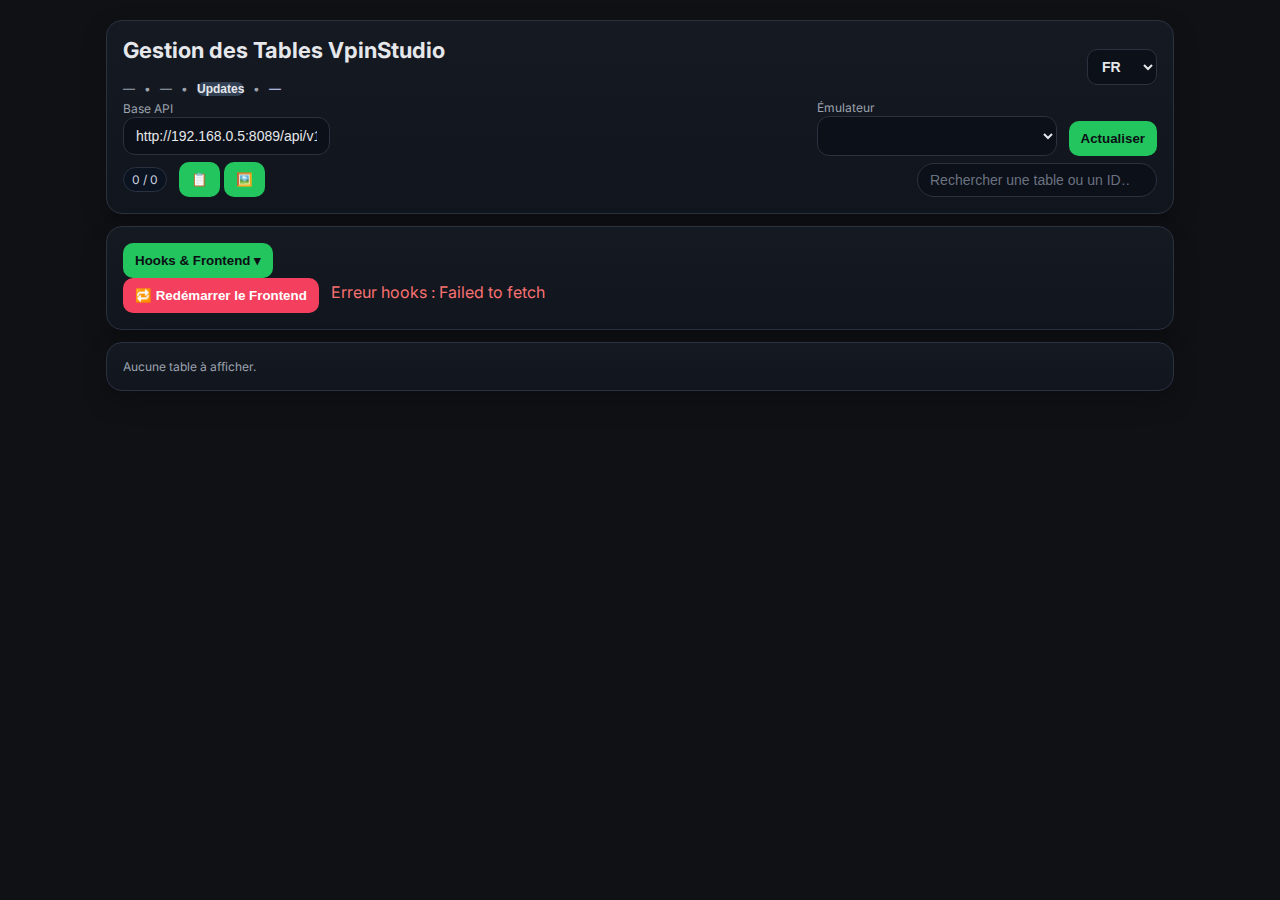
<file: index.html>
<!DOCTYPE html>
<html lang="fr">
<head>
  <meta charset="UTF-8" />
  <title>Gestion des Tables VpinStudio</title>
  <meta name="viewport" content="width=device-width, initial-scale=1" />
  <link href="./styles.css" rel="stylesheet" />
  <link href="https://fonts.googleapis.com/css2?family=Inter:wght@400;600;700&family=JetBrains+Mono:wght@400;600&display=swap" rel="stylesheet">
</head>
<body>
  <div class="wrap">
    <div class="card mb-12">
      <div class="row between">
		  <div class="brand row gap-12">
			<img id="avatar" class="avatar" alt="Cabinet avatar" />
			<div class="brand-meta">
			  <h1 class="page-title" data-i18n="title">Gestion des Tables VpinStudio</h1>
				<div class="sysline">
					<span id="sysName">—</span>
					<span class="sep">•</span>
					<span id="sysVersion">—</span>
					<span class="sep">•</span>
					<button id="updatesBtn" class="link-btn">Updates</button>
					<span class="sep">•</span>
					<span id="activeGameInline" class="clickable">—</span>
				</div>
			</div>
		  </div>

		  <!-- Sélecteur langue à droite -->
		  <div class="lang-switch">
			<label for="lang" class="sr-only">Language</label>
			<select id="lang" aria-label="Language">
			  <option value="en">EN</option>
			  <option value="fr">FR</option>
			</select>
		  </div>
		</div>

      <!-- Ligne 1 : Base + Emulateur + Actualiser -->
      <div class="row gap-12">
        <div class="flex-1">
          <label for="base" class="muted" data-i18n="baseApi">Base API</label><br />
          <input id="base" type="text" value="http://192.168.0.5:8089/api/v1" />
        </div>
        <div>
          <label for="emu" class="muted" data-i18n="emulator">Émulateur</label><br />
          <select id="emu" style="min-width:240px;"></select>
        </div>
        <div class="align-end">
          <button id="refresh" data-i18n="refresh">Actualiser</button>
        </div>
      </div>

      <!-- Ligne 2 : Compteur + Recherche -->
		<div class="row gap-12 between mt-6">
			<div class="row gap-12">
				<div class="counter" id="counter">0 / 0</div>
				<div class="view-toggle" id="viewToggle">
				  <button class="view-btn" data-view="list" title="Liste">📋</button>
				  <button class="view-btn" data-view="grid" title="Miniatures">🖼️</button>
				</div>
			  </div>
			  <label class="search">
				<input id="search" type="search" data-i18n-placeholder="search" placeholder="Rechercher une table ou un ID…">
			  </label>
			</div>
		</div>

	<!-- Bouton Restart + Hooks -->
	<div class="card mb-12 controls-card" id="controls">
	  <button
		id="controlsToggle"
		class="controls-toggle"
		type="button"
		aria-expanded="true"
		aria-controls="controlsBody"
	  >
		<span class="controls-toggle-label">Hooks & Frontend</span>
		<span class="controls-toggle-icon">▾</span>
	  </button>

	  <div id="controlsBody" class="controls-body">
		<div class="row gap-12 controls-row">
		  <button id="restart">🔁 Restart Pinup Popper</button>

		  <!-- Barre de hooks (boutons générés dynamiquement) -->
		  <div id="hooksBar" class="hooks-bar" aria-label="Hooks disponibles"></div>
		</div>
	  </div>
	</div>


    <div id="out" class="card">
      <div class="muted">Tables non chargées. Clique sur <strong>Actualiser</strong>.</div>
    </div>
    <div id="status" class="status"></div>
  </div>

  <!-- Modal fiche technique -->
  <div id="modal" class="modal" aria-hidden="true">
    <div id="modal-backdrop" class="modal-backdrop"></div>
    <div class="modal-card" role="dialog" aria-modal="true" aria-labelledby="modal-title">
		<div class="modal-header">
		  <div class="modal-header-left">
			<img id="modal-wheel" class="modal-wheel" alt="Wheel" />
			<h2 id="modal-title" class="modal-title">Fiche technique</h2>
		  </div>
		  <button id="modal-close" class="modal-close" aria-label="Fermer">✕</button>
		</div>

      <div id="modal-body" class="modal-body"></div>
      <div class="modal-footer">
        <button id="modal-close-2" class="btn" data-i18n="close">Fermer</button>
      </div>
    </div>
  </div>

  <script type="module" src="./js/main.js"></script>
</body>
</html>
</file>
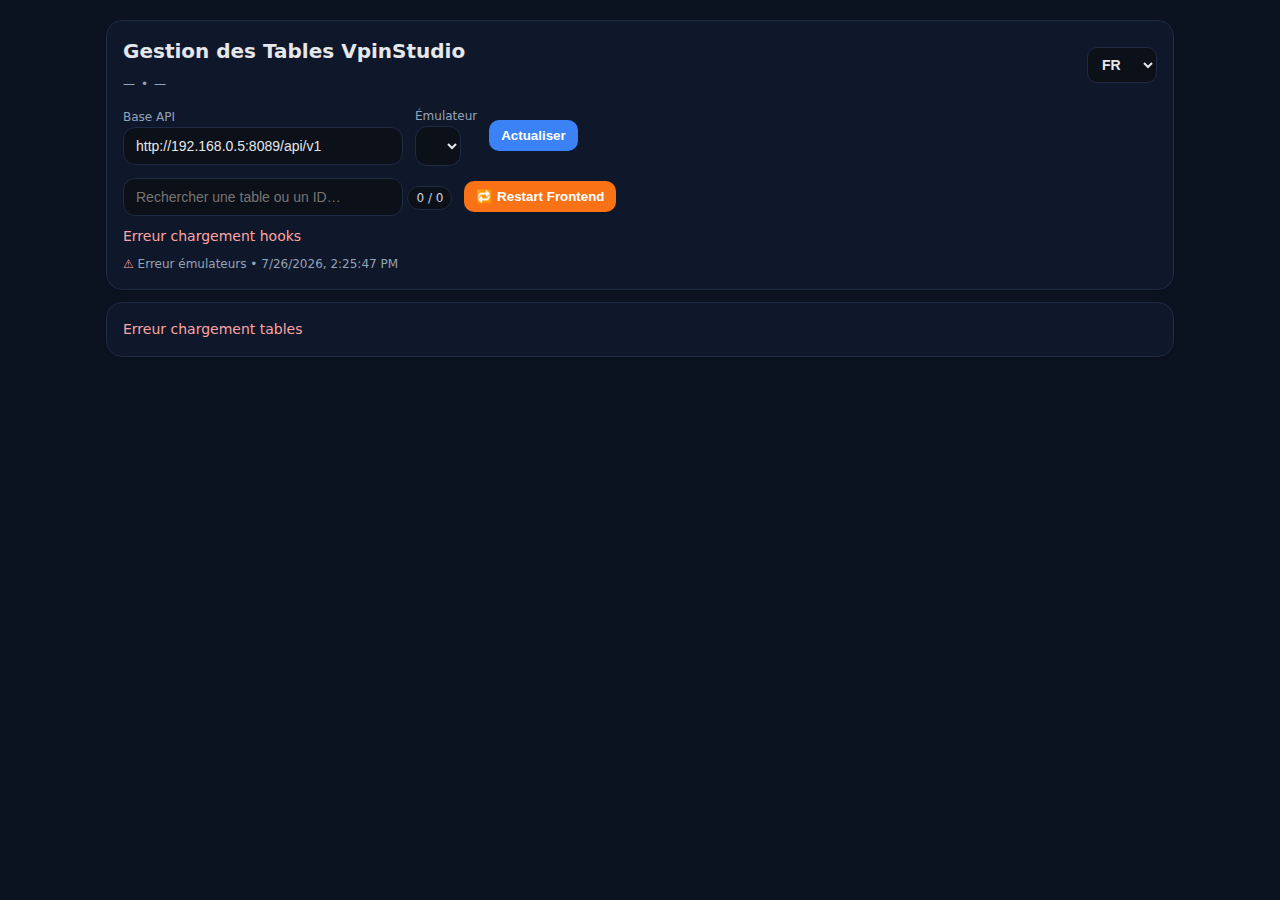
<file: index_local.html>
<!doctype html>
<html lang="fr">
<head>
<meta charset="utf-8">
<title>VPinStudio Local UI — Standalone</title>
<meta name="viewport" content="width=device-width, initial-scale=1">
<style>
:root { 
  --bg:#0b1220; --card:#0f172a; --txt:#e5e7eb; --muted:#94a3b8;
  --pri:#3b82f6; --br:#1f2a44; --accent:#f97316; --chip:#16a34a;
}
*{box-sizing:border-box}
body{margin:0;background:var(--bg);color:var(--txt);font:14px/1.45 system-ui,-apple-system,Segoe UI,Roboto,Arial}
.wrap{max-width:1100px;margin:20px auto 28px;padding:0 16px}
.card{background:var(--card);border:1px solid var(--br);border-radius:16px;padding:16px;box-shadow:0 1px 2px rgba(0,0,0,.15)}
.row{display:flex;flex-wrap:wrap;align-items:center}
.gap-12{gap:12px}
.between{justify-content:space-between}
.page-title{margin:0 0 6px;font-weight:700;font-size:20px}
.brand{align-items:center;gap:12px}
.avatar{width:56px;height:56px;aspect-ratio:1;object-fit:cover;border-radius:10px;background:#0b1220;border:1px solid var(--br);box-shadow:0 6px 16px rgba(0,0,0,.25);display:none}
.brand-meta{display:flex;flex-direction:column;gap:4px}
.sysline{font-size:12px;color:var(--muted)}
.sysline .sep{margin:0 6px}
.lang-switch select{padding:8px 10px;border:1px solid var(--br);border-radius:10px;background:#0c1018;color:var(--txt);font-weight:600;min-width:70px}
label{font-size:12px;color:var(--muted)}
input,select{padding:10px 12px;border:1px solid var(--br);border-radius:12px;font-size:14px;background:#0c1018;color:var(--txt)}
input{min-width:280px}
button{border:0;background:var(--pri);color:#fff;padding:8px 12px;border-radius:10px;font-weight:600;cursor:pointer;transition:background .2s ease,transform .02s ease}
button:hover{background:#2563eb}
button:active{transform:translateY(1px)}
button:disabled{opacity:.6;cursor:default}
#restart{background:var(--accent)}
#restart:hover{background:#ea580c}
.btn-secondary{background:#334155}
.btn-secondary:hover{background:#1f2937}
.counter{font-size:12px;color:#cbd5e1;background:#0c1018;border:1px solid var(--br);padding:4px 8px;border-radius:999px}
.status{margin:10px 0 0;font-size:12px;color:var(--muted)}
.ok{color:#22c55e}.err{color:#fca5a5}
.center{text-align:center}.muted{color:var(--muted)}.mono{font-family:ui-monospace,Menlo,Consolas,monospace;font-size:12px}

/* hooks bar */
#hooksBar{display:flex;flex-wrap:wrap;gap:8px;margin-top:10px}
.hook-btn{background:#334155}
.hook-btn:hover{background:#1f2937}

/* table */
table.tbl{width:100%;border-collapse:separate;border-spacing:0;margin:10px auto;border-radius:8px;overflow:hidden;table-layout:fixed}
.tbl thead th{font-size:12px;text-transform:uppercase;letter-spacing:.04em;color:var(--muted);text-align:left;padding:8px 10px}
.tbl tbody tr{border-bottom:1px solid var(--br)}
.tbl tbody tr:last-child{border-bottom:none}
.tbl tbody td{padding:8px 10px;vertical-align:middle;overflow:hidden;text-overflow:ellipsis;white-space:nowrap}
.tbl tbody tr:hover{background-color:rgba(59,130,246,.08);transition:background-color .2s ease}
td.actions{display:flex;flex-direction:column;gap:6px}
td.actions button{width:100%}
.wheel{width:80px;height:80px;object-fit:contain;border-radius:8px;border:none;transition:transform .2s ease}
.wheel:hover{transform:scale(1.12)}
.namecell{display:flex;align-items:center;gap:10px}
.placeholder{width:80px;height:80px;border-radius:8px;border:1px dashed var(--br);display:inline-flex;align-items:center;justify-content:center;font-size:11px;color:var(--muted);background:#0c1018}

/* mobile cards */
@media (max-width:640px){
  thead{display:none}
  table,tbody,tr,td{display:block;width:100%}
  tr{background:var(--card);border:1px solid var(--br);border-radius:12px;margin-bottom:12px;overflow:hidden}
  td{border:none;border-bottom:1px solid var(--br);padding:10px 12px;white-space:normal}
  td:last-child{border-bottom:none}
  .wheel{width:56px;height:56px}
  .avatar{width:48px;height:48px;border-radius:10px}
}

/* Modal */
.modal{position:fixed;inset:0;display:none}
.modal.open{display:block}
.modal-backdrop{position:absolute;inset:0;background:rgba(15,23,42,.45);backdrop-filter:blur(6px)}
.modal-card{position:relative;max-width:760px;margin:6vh auto;background:var(--card);border:1px solid var(--br);border-radius:16px;box-shadow:0 15px 40px rgba(0,0,0,.25);overflow:hidden}
.modal-header{display:flex;align-items:center;justify-content:space-between;padding:14px 16px;border-bottom:1px solid var(--br)}
.modal-title{margin:0;font-size:18px}
.modal-close{background:transparent;color:#e5e7eb;border:none;font-size:18px;padding:6px 10px;cursor:pointer;border-radius:8px}
.modal-close:hover{background:#0c1018}
.modal-body{padding:16px;max-height:70vh;overflow:auto}
.modal-footer{padding:12px 16px;border-top:1px solid var(--br);display:flex;justify-content:flex-end;gap:8px}

/* fiche technique */
.kv{display:grid;grid-template-columns:180px 1fr;gap:8px 12px}
.kv dt{font-weight:600;color:#cbd5e1}
.kv dd{margin:0}
.kchips{display:flex;flex-wrap:wrap;gap:6px}
.kchip{background:var(--chip);color:#fff;border:1px solid #0f5132;padding:3px 8px;border-radius:4px;font-size:12px}
.kmono{font-family:ui-monospace,Menlo,Consolas,monospace}
.kmuted{color:#94a3b8}
.kblock{white-space:pre-wrap}
@media (max-width:640px){.kv{grid-template-columns:1fr}}

.hs-section{margin-top:24px;padding-top:12px;border-top:1px solid var(--br)}
.hs-title{font-size:14px;font-weight:600;margin-bottom:6px}
.hs-raw{background:#0c1018;color:#e2e8f0;font-family:ui-monospace,Menlo,Consolas,monospace;font-size:13px;line-height:1.5;padding:12px;border-radius:8px;overflow-x:auto;white-space:pre-wrap}

/* small helpers */
.mt-8{margin-top:8px}
.mt-12{margin-top:12px}
</style>
</head>
<body>
  <div class="wrap">
    <div class="card">
      <div class="row between">
        <div class="brand row gap-12">
          <img id="avatar" class="avatar" alt="Cabinet avatar">
          <div class="brand-meta">
            <h1 class="page-title">Gestion des Tables VpinStudio</h1>
            <div class="sysline"><span id="sysName">—</span><span class="sep">•</span><span id="sysVersion">—</span></div>
          </div>
        </div>
        <div class="lang-switch">
          <select id="lang"><option value="fr" selected>FR</option><option value="en">EN</option></select>
        </div>
      </div>

      <div class="row gap-12 mt-12">
        <div>
          <label for="base">Base API</label><br>
          <input id="base" value="http://192.168.0.5:8089/api/v1">
        </div>
        <div>
          <label for="emu">Émulateur</label><br>
          <select id="emu"></select>
        </div>
        <div class="align-end">
          <button id="refresh">Actualiser</button>
        </div>
      </div>

      <div class="row gap-12 mt-12">
        <div class="flex-1">
          <input id="search" type="search" placeholder="Rechercher une table ou un ID…">
          <span id="counter" class="counter">0 / 0</span>
        </div>
        <div class="align-end">
          <button id="restart">🔁 Restart Frontend</button>
        </div>
      </div>

      <div id="hooksBar" class="mt-8"></div>
      <div id="status" class="status"></div>
    </div>

    <div id="out" class="card mt-12"></div>
  </div>

  <!-- Modal -->
  <div id="modal" class="modal" aria-hidden="true">
    <div id="modal-backdrop" class="modal-backdrop"></div>
    <div class="modal-card">
      <div class="modal-header">
        <h3 id="modal-title" class="modal-title">Fiche technique</h3>
        <button id="modal-close" class="modal-close" title="Fermer">✕</button>
      </div>
      <div id="modal-body" class="modal-body"></div>
      <div class="modal-footer">
        <button id="modal-close-2" class="modal-close">Fermer</button>
      </div>
    </div>
  </div>

<script>
/* ========= Helpers ========= */
const $ = sel => document.querySelector(sel);
const esc = s => String(s).replace(/[&<>"]/g, c => ({'&':'&amp;','<':'&lt;','>':'&gt;','"':'&quot;'}[c]));
const prefsKey = 'vpinstudio.local.standalone';
const loadPrefs = () => { try{ return JSON.parse(localStorage.getItem(prefsKey))||{} }catch{return{}} };
const savePrefs = (p) => { try{ localStorage.setItem(prefsKey, JSON.stringify(p)) }catch{} };
const apiBase = () => $('#base').value.trim().replace(/\/+$/,'');
const api = (p) => apiBase() + (p.startsWith('/')?p:'/'+p);
async function jget(url, init){ const r=await fetch(url,init); if(!r.ok) throw new Error('HTTP '+r.status); return r.json(); }
async function tget(url, init){ const r=await fetch(url,init); if(!r.ok) throw new Error('HTTP '+r.status); return (await r.text()).toString(); }
async function bget(url, init){ const r=await fetch(url,init); if(!r.ok) throw new Error('HTTP '+r.status); return r.blob(); }

/* ========= State ========= */
const S = {
  emuId:null,
  allGames:[],
  filtered:[],
  wheels:new Map(),
  sort:{ key:'index', dir:1 }, // index|name|id
  lang:'fr'
};

/* ========= API ========= */
const API = {
  emulators: () => jget(api('/emulators')),
  games: (emuId) => jget(api('/games/knowns/'+encodeURIComponent(emuId))),
  play: (id, payload={}) => tget(api('/games/play/'+encodeURIComponent(id)), {method:'PUT', headers:{'Content-Type':'application/json'}, body:JSON.stringify(payload)}),
  launch: (id) => tget(api('/frontend/launch/'+encodeURIComponent(id))),
  details: (id) => jget(api('/frontend/tabledetails/'+encodeURIComponent(id))),
  media: (id) => jget(api('/media/'+encodeURIComponent(id))),
  restart: () => tget(api('/frontend/restart')),
  hooks: () => jget(api('/hooks')),
  postHook: (name, gameId=0) => tget(api('/hooks'), {method:'POST', headers:{'Content-Type':'application/json'}, body:JSON.stringify({name,commands:[],gameId})}),
  mute: (flag) => tget(api('/system/mute/'+(flag?1:0))),
  system: () => jget(api('/system')),
  avatar: () => bget(api('/assets/avatar')),
  frontendInfo: () => jget(api('/frontend')),
  highscores: (id) => jget(api('/games/scores/'+encodeURIComponent(id))),
  mediaUrl: (gameId, name) => api('/media/'+encodeURIComponent(gameId)+'/Wheel/'+encodeURIComponent(name))
};

/* ========= Header (avatar, system, restart label) ========= */
async function loadHeader(){
  const img=$('#avatar'), n=$('#sysName'), v=$('#sysVersion');
  if (img){ img.style.display='none'; img.removeAttribute('src'); }
  if (n) n.textContent='—'; if (v) v.textContent='—';
  try { const blob=await API.avatar(); const url=URL.createObjectURL(blob); img.src=url; img.style.display='block'; } catch(e){}
  try { const sys=await API.system(); n.textContent=sys.systemName||'—'; v.textContent=sys.version?('VPinStudio '+sys.version):'—'; } catch(e){}
  try { const f=await API.frontendInfo(); const name=f?.name||f?.frontendType||'Frontend'; const label=(S.lang==='fr'?'🔁 Redémarrer ':'🔁 Restart ')+name; $('#restart').textContent=label; } catch(e){}
}

/* ========= Hooks bar ========= */
async function loadHooksBar(){
  const bar=$('#hooksBar'); bar.textContent=''; 
  try {
    const data=await API.hooks(); const list=Array.isArray(data?.hooks)?data.hooks:[];
    list.forEach(h=>{
      const label=h.endsWith('.bat')?h.slice(0,-4):h;
      const b=document.createElement('button'); b.className='hook-btn'; b.textContent=label;
      b.onclick=async()=>{ b.disabled=true; try{ await API.postHook(h,0); ok('Hook exécuté • '+label) }catch(e){ err('Erreur hook: '+e.message) } finally{ b.disabled=false } };
      bar.appendChild(b);
    });
    // Mute / Unmute
    const m=document.createElement('button'); m.className='hook-btn'; m.textContent=(S.lang==='fr'?'Muet':'Mute');
    m.onclick=async()=>{ try{ await API.mute(1); ok('Son coupé') }catch(e){ err('Erreur mute') } };
    const u=document.createElement('button'); u.className='hook-btn'; u.textContent=(S.lang==='fr'?'Son':'Unmute');
    u.onclick=async()=>{ try{ await API.mute(0); ok('Son activé') }catch(e){ err('Erreur unmute') } };
    bar.append(m,u);
  } catch(e) {
    bar.innerHTML='<span class="err">Erreur chargement hooks</span>';
  }
}

/* ========= Toast line ========= */
function ok(msg){ $('#status').innerHTML = `<span class="ok">✔</span> ${esc(msg)} • ${new Date().toLocaleString()}` }
function err(msg){ $('#status').innerHTML = `<span class="err">⚠</span> ${esc(msg)} • ${new Date().toLocaleString()}` }

/* ========= Emulators & Games ========= */
async function loadEmulators(){
  const sel=$('#emu'); sel.innerHTML='';
  try{
    const list=await API.emulators();
    sel.innerHTML=list.map(e=>`<option value="${e.id}">${esc(e.name||e.safeName||e.type||('ID '+e.id))} (id ${e.id})</option>`).join('');
    if (S.emuId && [...sel.options].some(o=>String(o.value)===String(S.emuId))) sel.value=String(S.emuId);
    else if (sel.options.length) S.emuId = sel.value;
  }catch(e){ err('Erreur émulateurs'); }
}
async function loadGames(){
  const out=$('#out'); out.innerHTML='<div class="muted">Chargement des tables…</div>';
  try{
    const list=await API.games(S.emuId);
    S.allGames=(Array.isArray(list)?list:[]).map(g=>({ id:g.id, name:g.gameDisplayName||g.name||'' }));
    applyFilterSort(); renderTable(); ok('Tables chargées');
  }catch(e){ out.innerHTML='<div class="err">Erreur chargement tables</div>'; }
}
function applyFilterSort(){
  const q=$('#search').value.trim().toLowerCase();
  S.filtered=S.allGames.filter(g => !q || String(g.id).includes(q) || g.name.toLowerCase().includes(q));
  const {key,dir}=S.sort;
  S.filtered.sort((a,b)=>{
    if (key==='id') return (Number(a.id)-Number(b.id))*dir;
    if (key==='name') return a.name.localeCompare(b.name)*dir;
    return (S.allGames.indexOf(a)-S.allGames.indexOf(b))*dir;
  });
}

/* ========= Wheels ========= */
async function ensureWheel(gameId){
  const k=String(gameId);
  if (S.wheels.has(k)) return S.wheels.get(k);
  try{
    const root=await API.media(gameId);
    const arr=Array.isArray(root?.media?.Wheel)?root.media.Wheel:[];
    let entry=arr.find(m=>(m.mimeType||'').toLowerCase()==='image/png')||arr[0];
    if (entry && entry.name) {
      const url=API.mediaUrl(entry.gameId, entry.name);
      const info={url,entry,media:root.media};
      S.wheels.set(k,info); return info;
    }
    S.wheels.set(k,null); return null;
  }catch(e){ S.wheels.set(k,null); return null; }
}

/* ========= Table render ========= */
function updateCounter(){ $('#counter').textContent = `${S.filtered.length} / ${S.allGames.length}` }

function renderTable(){
  const out=$('#out');
  if (!S.filtered.length){ out.innerHTML='<div class="muted">Aucune table à afficher.</div>'; updateCounter(); return; }
  const rows=S.filtered.map((g,i)=>`
    <tr data-id="${esc(g.id)}" class="row-clickable">
      <td class="center">#${i+1}</td>
      <td>
        <div class="namecell">
          <span class="wheel-slot"><span class="placeholder">img</span></span>
          <div class="gtexts"><span class="gname">${esc(g.name)}</span></div>
        </div>
      </td>
      <td class="mono">#${esc(g.id)}</td>
      <td class="center actions">
        <button class="btn-play" data-id="${esc(g.id)}">Jouer / Emulateur</button>
        <button class="btn-secondary btn-front" data-id="${esc(g.id)}">Jouer / Frontend</button>
      </td>
    </tr>
  `).join('');
  out.innerHTML = `
    <table class="tbl">
      <colgroup><col style="width:70px"><col><col style="width:140px"><col style="width:190px"></colgroup>
      <thead><tr><th class="center">#</th><th>Table</th><th>ID</th><th class="center">Action</th></tr></thead>
      <tbody>${rows}</tbody>
    </table>
  `;
  // line click -> details
  out.querySelectorAll('tbody tr').forEach(tr=>{
    tr.addEventListener('click',e=>{
      if (e.target.closest('button')) return;
      openDetails(tr.dataset.id);
    });
  });
  // buttons
  out.querySelectorAll('.btn-play').forEach(b=>{
    b.onclick=async()=>{
      b.disabled=true; try{ await API.play(b.dataset.id,{}); ok('Table lancée (PUT)') }catch(e){ err('Erreur lancement') } finally{ b.disabled=false }
    };
  });
  out.querySelectorAll('.btn-front').forEach(b=>{
    b.onclick=async()=>{
      b.disabled=true; try{ await API.launch(b.dataset.id); ok('Lancement via Frontend (GET)') }catch(e){ err('Erreur Frontend') } finally{ b.disabled=false }
    };
  });
  // wheels
  S.filtered.forEach(g=> ensureWheel(g.id).then(info=>{
    const tr=out.querySelector(`tr[data-id="${CSS.escape(String(g.id))}"]`); if(!tr) return;
    const slot=tr.querySelector('.wheel-slot');
    if (info && info.url){ const img=new Image(); img.className='wheel'; img.src=info.url; img.alt='wheel'; img.onload=()=>{}; img.onerror=()=>slot.innerHTML='<span class="placeholder">—</span>'; slot.innerHTML=''; slot.appendChild(img); }
    else slot.innerHTML='<span class="placeholder">—</span>';
  }));
  updateCounter();
}

/* ========= Modal ========= */
function openModal(){ const m=$('#modal'); m.classList.add('open'); m.setAttribute('aria-hidden','false'); }
function closeModal(){ const m=$('#modal'); m.classList.remove('open'); m.setAttribute('aria-hidden','true'); $('#modal-body').innerHTML=''; }
$('#modal-close').onclick=closeModal; $('#modal-close-2').onclick=closeModal; $('#modal-backdrop').onclick=closeModal;
document.addEventListener('keydown',e=>{ if(e.key==='Escape' && $('#modal').classList.contains('open')) closeModal(); });

async function openDetails(id){
  const body=$('#modal-body'), title=$('#modal-title'); title.textContent='Fiche technique'; body.innerHTML='<div class="kmuted">Chargement…</div>'; openModal();
  try{
    const d=await API.details(id);
    const fmt = ms=> ms? new Date(ms).toLocaleString() : '—';
    const split = s => (typeof s==='string' && s.trim()) ? s.split(',').map(x=>x.trim()).filter(Boolean) : [];
    const chips = arr => arr.length ? `<div class="kchips">${arr.map(x=>`<button class="kchip kchip-launcher" data-alt="${esc(x)}">${esc(x)}</button>`).join('')}</div>` : '—';
    const titleTxt = d.gameDisplayName || d.gameName || '(no name)';

    // wheel for modal header bg (optional)
    // (not adding blurred bg here to keep things light)

    body.innerHTML = `
      <dl class="kv">
        <dt>Nom</dt><dd>${esc(titleTxt)}</dd>
        <dt>Fichier</dt><dd class="kmono">${esc(d.gameFileName||'—')}</dd>
        <dt>Fabricant</dt><dd>${esc(d.manufacturer||'—')}</dd>
        <dt>Année</dt><dd>${esc(d.gameYear||'—')}</dd>
        <dt>Version</dt><dd>${esc(d.gameVersion||'—')}</dd>
        <dt>Concepteur</dt><dd>${esc(d.designedBy||'—')}</dd>
        <dt>Auteurs</dt><dd>${esc(d.author||'—')}</dd>
        <dt>Thèmes</dt><dd>${chips(split(d.gameTheme))}</dd>
        <dt>Tags</dt><dd>${chips(split((d.tags||'').replace(/^,+/,'')))}</dd>
        <dt>Joueurs</dt><dd>${esc(d.numberOfPlayers||'—')}</dd>
        <dt>Parties</dt><dd>${esc(d.numberPlays||'—')}</dd>
        <dt>Dernière partie</dt><dd>${fmt(d.lastPlayed)}</dd>
        <dt>Ajouté le</dt><dd>${fmt(d.dateAdded)}</dd>
        <dt>Modifié le</dt><dd>${fmt(d.dateModified)}</dd>
        <dt>ROM</dt><dd class="kmono">${esc(d.romName||d.romAlt||'—')}</dd>
        <dt>IPDB</dt><dd>${d.ipdbnum?`<a href="https://www.ipdb.org/machine.cgi?id=${esc(d.ipdbnum)}" target="_blank" rel="noopener">${esc(d.ipdbnum)}</a>`:'—'}</dd>
        <dt>Lanceurs</dt><dd>${chips(Array.isArray(d.launcherList)?d.launcherList:[])}</dd>
        <dt>Notes</dt><dd class="kblock">${esc(d.gDetails||d.gNotes||d.notes||'—')}</dd>
      </dl>
    `;

    // Highscores section
    try{
      const hs = await API.highscores(id);
      if (hs?.raw){
        const rawClean = hs.raw.replace(/�/g,'\u00A0'); // remplace � par espace insécable
        const sec = document.createElement('div');
        sec.className='hs-section';
        sec.innerHTML = `<h3 class="hs-title">Highscores</h3><pre class="hs-raw">${esc(rawClean)}</pre>`;
        body.appendChild(sec);
      }
    }catch(e){/* ignore */}

    // Click on launcher chips -> play with altExe
    body.addEventListener('click', async (e)=>{
      const btn=e.target.closest('.kchip-launcher'); if(!btn) return;
      const alt=btn.getAttribute('data-alt'); if(!alt) return;
      const prev=btn.textContent; btn.disabled=true; btn.textContent='⏳';
      try{ await API.play(id, { altExe: alt }); ok('Lancement avec '+alt); btn.textContent='✅'; }
      catch(e){ err('Erreur lancement '+alt); btn.textContent='⚠️'; }
      finally{ setTimeout(()=>{ btn.textContent=prev; btn.disabled=false; },1200); }
    }, { once:false });

  }catch(e){
    body.innerHTML = `<div class="err">Erreur: ${esc(e.message||e)}</div>`;
  }
}

/* ========= Header wiring ========= */
$('#refresh').onclick = async ()=>{
  const base = $('#base').value.trim(); S.emuId=$('#emu').value||S.emuId;
  savePrefs({ base, emu:S.emuId, lang:S.lang, sort:S.sort });
  await loadHeader(); await loadHooksBar(); await loadEmulators(); await loadGames();
};
$('#base').addEventListener('change', async ()=>{
  savePrefs({ base:$('#base').value.trim(), emu:S.emuId, lang:S.lang, sort:S.sort });
  await loadHeader(); await loadHooksBar();
});
$('#emu').addEventListener('change', async ()=>{
  S.emuId = $('#emu').value; savePrefs({ base:$('#base').value.trim(), emu:S.emuId, lang:S.lang, sort:S.sort });
  await loadGames();
});
$('#search').addEventListener('input', ()=>{ applyFilterSort(); renderTable(); });

$('#restart').onclick = async ()=>{
  const b=$('#restart'); b.disabled=true;
  try{ await API.restart(); ok('Frontend redémarré'); }catch(e){ err('Erreur restart') } finally{ b.disabled=false }
};

/* ========= Boot ========= */
(async function boot(){
  // restore prefs
  const p = loadPrefs(); if(p.base) $('#base').value=p.base; if(p.lang) $('#lang').value=p.lang, S.lang=p.lang;
  await loadHeader();
  await loadHooksBar();
  await loadEmulators();
  if ($('#emu').options.length) { if (p.emu) $('#emu').value=String(p.emu); S.emuId=$('#emu').value; }
  await loadGames();
})();

/* ========= Lang switch (texte statique minime) ========= */
$('#lang').addEventListener('change', async ()=>{
  S.lang = $('#lang').value;
  savePrefs({ base:$('#base').value.trim(), emu:S.emuId, lang:S.lang, sort:S.sort });
  // refresh labels that depend on language
  await loadHeader(); // updates restart label + keeps avatar/system
  // hooks buttons text for mute/unmute are recreated on reload:
  await loadHooksBar();
});
</script>
</body>
</html>
</file>
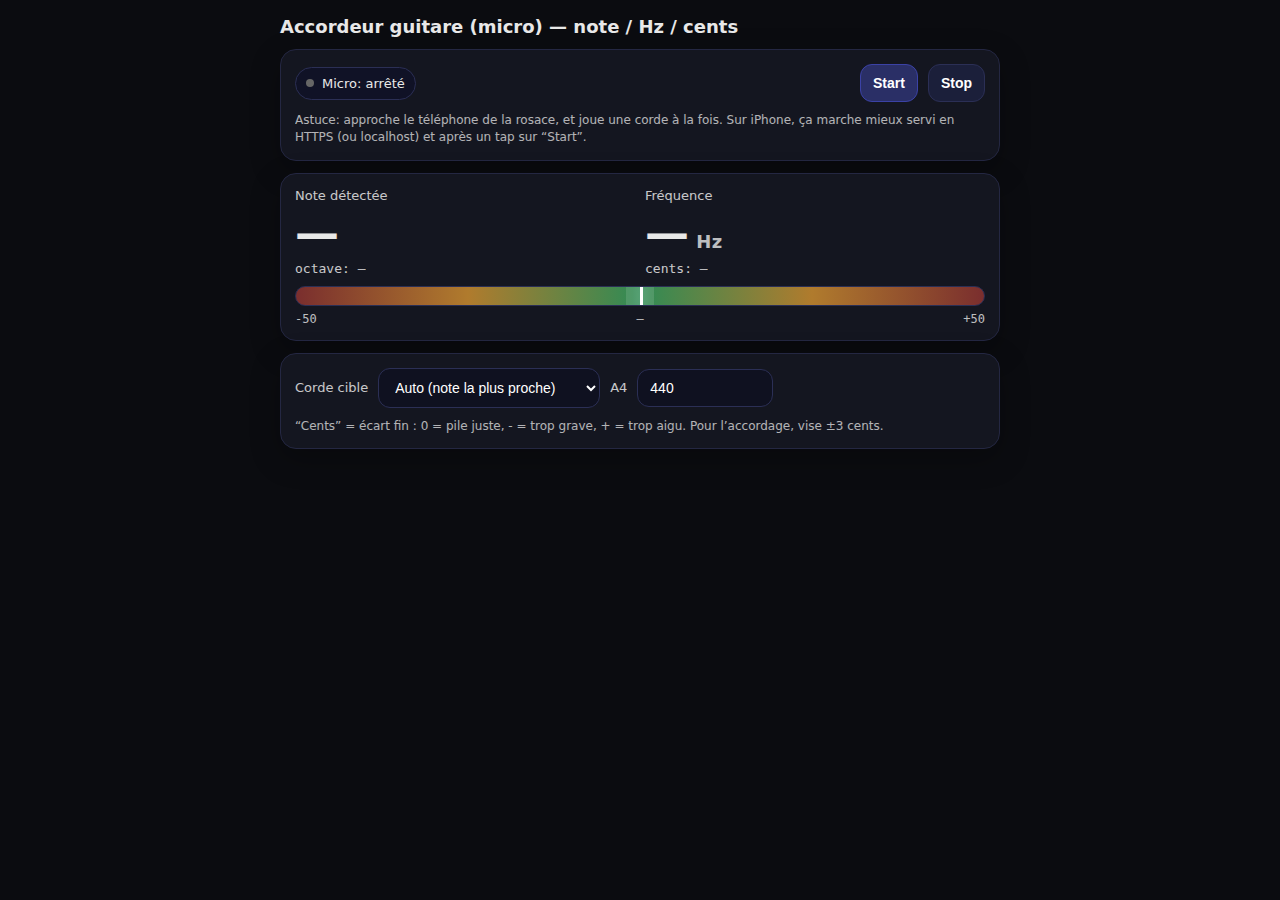
<file: tuner.html>
<!doctype html>
<html lang="fr">
<head>
  <meta charset="utf-8" />
  <meta name="viewport" content="width=device-width, initial-scale=1" />
  <title>Accordeur guitare (mobile)</title>
  <style>
    :root { color-scheme: dark; }
    body {
      margin: 0; font-family: system-ui, -apple-system, Segoe UI, Roboto, Arial, sans-serif;
      background: #0b0c10; color: #e8e8e8;
    }
    .wrap { max-width: 720px; margin: 0 auto; padding: 16px; }
    h1 { font-size: 18px; margin: 0 0 12px; font-weight: 700; }
    .card {
      background: #141620; border: 1px solid #242742; border-radius: 16px;
      padding: 14px; box-shadow: 0 10px 30px rgba(0,0,0,.25);
      margin-bottom: 12px;
    }
    .row { display: flex; gap: 10px; flex-wrap: wrap; align-items: center; }
    button {
      appearance: none; border: 1px solid #2b2f55; background: #1b1f3a; color: #fff;
      padding: 10px 12px; border-radius: 12px; font-size: 14px; font-weight: 650;
    }
    button.primary { background: #2a2f66; border-color: #3b42a6; }
    button:active { transform: translateY(1px); }
    select, input[type="range"], input[type="number"]{
      background: #0f1120; border: 1px solid #2b2f55; color: #fff;
      border-radius: 12px; padding: 10px 12px; font-size: 14px;
    }
    .grid {
      display: grid; grid-template-columns: 1fr 1fr; gap: 10px;
    }
    .big {
      font-size: 44px; font-weight: 800; letter-spacing: .5px;
      line-height: 1; margin: 8px 0 6px;
    }
    .sub { opacity: .85; font-size: 13px; }
    .mono { font-family: ui-monospace, SFMono-Regular, Menlo, Consolas, monospace; }

    .meter {
      position: relative; height: 18px; border-radius: 999px;
      background: linear-gradient(90deg, #7a2e2e, #b07b2d, #2f8b55, #b07b2d, #7a2e2e);
      border: 1px solid #2b2f55; overflow: hidden;
      margin-top: 10px;
    }
    .needle {
      position: absolute; top: -6px; width: 3px; height: 30px;
      background: #fff; left: 50%;
      box-shadow: 0 0 12px rgba(255,255,255,.35);
    }
    .centerZone {
      position: absolute; top: 0; left: 48%; width: 4%;
      height: 100%; background: rgba(255,255,255,.12);
    }
    .status {
      display: flex; justify-content: space-between; gap: 8px;
      font-size: 12px; opacity: .8; margin-top: 6px;
    }
    .pill {
      display: inline-flex; align-items: center; gap: 8px;
      padding: 8px 10px; border-radius: 999px;
      border: 1px solid #2b2f55; background: #101226;
      font-size: 13px;
    }
    .dot { width: 8px; height: 8px; border-radius: 50%; background: #666; }
    .dot.on { background: #3ddc84; }
    .hint { font-size: 12px; opacity: .75; line-height: 1.4; }
  </style>
</head>
<body>
  <div class="wrap">
    <h1>Accordeur guitare (micro) — note / Hz / cents</h1>

    <div class="card">
      <div class="row" style="justify-content: space-between;">
        <div class="pill"><span id="micDot" class="dot"></span><span id="micLabel">Micro: arrêté</span></div>
        <div class="row">
          <button id="btnStart" class="primary">Start</button>
          <button id="btnStop">Stop</button>
        </div>
      </div>
      <div class="hint" style="margin-top:10px;">
        Astuce: approche le téléphone de la rosace, et joue une corde à la fois.
        Sur iPhone, ça marche mieux servi en HTTPS (ou localhost) et après un tap sur “Start”.
      </div>
    </div>

    <div class="card">
      <div class="grid">
        <div>
          <div class="sub">Note détectée</div>
          <div id="note" class="big">—</div>
          <div class="sub mono">octave: <span id="oct">—</span></div>
        </div>
        <div>
          <div class="sub">Fréquence</div>
          <div class="big"><span id="freq">—</span><span style="font-size:18px; opacity:.8;"> Hz</span></div>
          <div class="sub mono">cents: <span id="cents">—</span></div>
        </div>
      </div>

      <div class="meter" aria-label="jauge cents">
        <div class="centerZone"></div>
        <div id="needle" class="needle"></div>
      </div>
      <div class="status">
        <span class="mono">-50</span>
        <span id="advice" class="mono">—</span>
        <span class="mono">+50</span>
      </div>
    </div>

    <div class="card">
      <div class="row">
        <label class="sub">Corde cible</label>
        <select id="stringSelect" aria-label="corde cible">
          <option value="E2">E (Mi grave) — E2 82.41 Hz</option>
          <option value="A2">A (La) — A2 110.00 Hz</option>
          <option value="D3">D (Ré) — D3 146.83 Hz</option>
          <option value="G3">G (Sol) — G3 196.00 Hz</option>
          <option value="B3">B (Si) — B3 246.94 Hz</option>
          <option value="E4">E (Mi aigu) — E4 329.63 Hz</option>
          <option value="AUTO" selected>Auto (note la plus proche)</option>
        </select>

        <label class="sub">A4</label>
        <input id="a4" type="number" min="430" max="450" step="0.1" value="440" style="width:110px;">
      </div>

      <div class="hint" style="margin-top:10px;">
        “Cents” = écart fin : 0 = pile juste, - = trop grave, + = trop aigu.
        Pour l’accordage, vise ±3 cents.
      </div>
    </div>
  </div>

<script>
(() => {
  // --- Utils musique ---
  const NOTE_NAMES = ["C","C#","D","D#","E","F","F#","G","G#","A","A#","B"];

  function freqToMidi(f, a4=440) {
    return 69 + 12 * Math.log2(f / a4);
  }
  function midiToFreq(m, a4=440) {
    return a4 * Math.pow(2, (m - 69) / 12);
  }
  function midiToName(midi) {
    const n = Math.round(midi);
    const name = NOTE_NAMES[(n % 12 + 12) % 12];
    const oct = Math.floor(n / 12) - 1;
    return { name, oct, midi: n };
  }
  function centsOff(f, midi, a4=440) {
    const target = midiToFreq(midi, a4);
    return 1200 * Math.log2(f / target);
  }

  // Accordage standard guitare
  const STRING_TARGETS = {
    "E2": 82.4068892282175,
    "A2": 110.0,
    "D3": 146.8323839587038,
    "G3": 196.0,
    "B3": 246.94165062806206,
    "E4": 329.6275569128699
  };

  // --- Pitch detection (auto-corrélation) ---
  // Retourne fréquence ou null
  function autoCorrelate(buf, sampleRate) {
    // Énergie / niveau
    let rms = 0;
    for (let i=0; i<buf.length; i++) {
      const v = buf[i];
      rms += v*v;
    }
    rms = Math.sqrt(rms / buf.length);
    if (rms < 0.01) return null; // trop faible

    // Centre autour de 0 (déjà le cas) + fenêtrage léger
    // On cherche un pic d'auto-corrélation
    const SIZE = buf.length;
    let bestOffset = -1;
    let bestCorrelation = 0;
    let lastCorrelation = 1;
    let foundGood = false;

    // bornes: 50 Hz à 1000 Hz environ
    const minFreq = 50;
    const maxFreq = 1000;
    const minOffset = Math.floor(sampleRate / maxFreq);
    const maxOffset = Math.floor(sampleRate / minFreq);

    for (let offset = minOffset; offset <= maxOffset; offset++) {
      let correlation = 0;
      for (let i = 0; i < SIZE - offset; i++) {
        correlation += buf[i] * buf[i + offset];
      }
      correlation = correlation / (SIZE - offset);

      if (correlation > 0.9 && correlation > lastCorrelation) {
        foundGood = true;
      }
      if (foundGood && correlation > bestCorrelation) {
        bestCorrelation = correlation;
        bestOffset = offset;
      }
      // quand ça redescend bien après un bon pic, on peut arrêter tôt
      if (foundGood && correlation < lastCorrelation && bestOffset !== -1) {
        break;
      }
      lastCorrelation = correlation;
    }

    if (bestOffset === -1 || bestCorrelation < 0.2) return null;

    // Raffinement par interpolation parabolique autour du pic
    // (améliore la précision)
    const offset = bestOffset;
    const x0 = offset - 1, x1 = offset, x2 = offset + 1;
    if (x0 < minOffset || x2 > maxOffset) {
      return sampleRate / offset;
    }

    function corrAt(off) {
      let c = 0;
      for (let i=0; i<SIZE-off; i++) c += buf[i] * buf[i+off];
      return c / (SIZE - off);
    }
    const c0 = corrAt(x0), c1 = corrAt(x1), c2 = corrAt(x2);
    const denom = (2*c1 - c0 - c2);
    let shift = 0;
    if (Math.abs(denom) > 1e-12) shift = (c2 - c0) / (2 * denom);
    const refined = x1 + shift;

    return sampleRate / refined;
  }

  // --- UI ---
  const el = (id) => document.getElementById(id);
  const btnStart = el("btnStart");
  const btnStop = el("btnStop");
  const micDot = el("micDot");
  const micLabel = el("micLabel");
  const noteEl = el("note");
  const octEl = el("oct");
  const freqEl = el("freq");
  const centsEl = el("cents");
  const needle = el("needle");
  const advice = el("advice");
  const stringSelect = el("stringSelect");
  const a4Input = el("a4");

  let audioCtx = null;
  let analyser = null;
  let source = null;
  let stream = null;
  let raf = null;

  const data = new Float32Array(2048);

  function setMicState(on) {
    micDot.classList.toggle("on", on);
    micLabel.textContent = on ? "Micro: actif" : "Micro: arrêté";
  }

  function clamp(v, min, max) { return Math.min(max, Math.max(min, v)); }

  function setNeedleFromCents(c) {
    // map -50..+50 cents -> 0..100%
    const pct = (clamp(c, -50, 50) + 50) / 100;
    needle.style.left = (pct * 100) + "%";
  }

  function setAdvice(c) {
    const abs = Math.abs(c);
    if (!isFinite(c)) { advice.textContent = "—"; return; }
    if (abs <= 3) advice.textContent = "OK (pile)";
    else if (c < 0) advice.textContent = "Trop grave → tends";
    else advice.textContent = "Trop aigu → détends";
  }

  function closestStringTarget(freq) {
    let best = null;
    let bestDiff = Infinity;
    for (const [k, f] of Object.entries(STRING_TARGETS)) {
      const diff = Math.abs(1200 * Math.log2(freq / f)); // en cents
      if (diff < bestDiff) { bestDiff = diff; best = { key: k, freq: f, diffCents: diff }; }
    }
    return best;
  }

  function update() {
    if (!analyser || !audioCtx) return;

    analyser.getFloatTimeDomainData(data);
    const f = autoCorrelate(data, audioCtx.sampleRate);

    const a4 = parseFloat(a4Input.value) || 440;

    if (!f) {
      noteEl.textContent = "—";
      octEl.textContent = "—";
      freqEl.textContent = "—";
      centsEl.textContent = "—";
      setNeedleFromCents(0);
      advice.textContent = "Silence / trop faible";
      raf = requestAnimationFrame(update);
      return;
    }

    // freq affichée
    freqEl.textContent = f.toFixed(2);

    // cible
    const mode = stringSelect.value;
    let targetMidi;
    let shownName, shownOct;

    if (mode === "AUTO") {
      const midi = freqToMidi(f, a4);
      const info = midiToName(midi);
      targetMidi = info.midi;
      shownName = info.name;
      shownOct = info.oct;
    } else {
      const tf = STRING_TARGETS[mode];
      targetMidi = Math.round(freqToMidi(tf, a4));
      const info = midiToName(targetMidi);
      shownName = info.name;
      shownOct = info.oct;
    }

    noteEl.textContent = shownName;
    octEl.textContent = String(shownOct);

    const c = centsOff(f, targetMidi, a4);
    centsEl.textContent = (c >= 0 ? "+" : "") + c.toFixed(1);

    setNeedleFromCents(c);
    setAdvice(c);

    raf = requestAnimationFrame(update);
  }

  async function start() {
    if (audioCtx) return;

    try {
      stream = await navigator.mediaDevices.getUserMedia({
        audio: {
          echoCancellation: false,
          noiseSuppression: false,
          autoGainControl: false
        }
      });

      audioCtx = new (window.AudioContext || window.webkitAudioContext)();
      analyser = audioCtx.createAnalyser();
      analyser.fftSize = 2048;
      analyser.smoothingTimeConstant = 0.2;

      source = audioCtx.createMediaStreamSource(stream);
      source.connect(analyser);

      setMicState(true);
      update();
    } catch (e) {
      console.error(e);
      alert("Impossible d'accéder au micro. Vérifie les permissions et que la page est en HTTPS.");
      stop();
    }
  }

  function stop() {
    if (raf) cancelAnimationFrame(raf);
    raf = null;

    if (source) { try { source.disconnect(); } catch {} }
    source = null;

    if (analyser) { try { analyser.disconnect?.(); } catch {} }
    analyser = null;

    if (audioCtx) { audioCtx.close(); }
    audioCtx = null;

    if (stream) {
      for (const t of stream.getTracks()) t.stop();
    }
    stream = null;

    setMicState(false);
  }

  btnStart.addEventListener("click", start);
  btnStop.addEventListener("click", stop);

  // Bonus: quand on change la corde, recentre l’aiguille
  stringSelect.addEventListener("change", () => setNeedleFromCents(0));

  // Valeur A4 safe
  a4Input.addEventListener("change", () => {
    const v = parseFloat(a4Input.value);
    if (!isFinite(v) || v < 430 || v > 450) a4Input.value = "440";
  });

  // Init
  setMicState(false);
  setNeedleFromCents(0);
})();
</script>
</body>
</html>
</file>
<file: styles.css>
:root {
  --bg:#0f1115;          /* fond global */
  --card:#151922;        /* cartes / panels */
  --card-2:#11151d;      /* variantes plus sombres */
  --txt:#e5e7eb;         /* texte principal */
  --muted:#9ca3af;       /* texte secondaire */
  --pri:#22c55e;         /* bouton principal (vert) */
  --pri-600:#16a34a;     /* hover vert */
  --pri-700:#15803d;     /* active vert */
  --accent:#f43f5e;      /* action destructive (rouge framboise) */
  --br:#2a3240;          /* bordures */
  --br-soft:#1c2330;     /* séparateurs doux */
  --header:#0b0e13;      /* head de tableau très sombre */
  --chip-bg:#1e293b;     /* fond de puces */
  --chip-br:#334155;     /* bord de puces */
  --chip-txt:#cbd5e1;    /* texte puces */
  --link:#60a5fa;        /* liens */
}

* { box-sizing: border-box; }
body {
  margin:0;
  font-family: "Inter", system-ui, -apple-system, Segoe UI, Roboto, Arial, sans-serif;
  background: var(--bg);
  color: var(--txt);
}

/* Titres / outils */
.page-title { margin: 0 0 14px; font-size: 22px; text-align: center; font-weight: 700; }
.between { justify-content: space-between; }
.counter {
  font-size:12px; color:#cbd5e1;
  background:#0b1220; border:1px solid var(--br);
  padding:4px 8px; border-radius:999px;
}
a { color: var(--link); }

/* ===== Brand header (avatar + titre + infos) ===== */
.brand { align-items: center; }
.avatar {
  width: 72px; height: 72px;
  border-radius: 12px;
  object-fit: cover;
  display: none;          /* affiché quand chargé */
  /*background: #0b1220;*/
  /*border: 1px solid var(--br);*/
  /*box-shadow: 0 6px 16px rgba(0,0,0,.25);*/
}
.brand-meta { display: flex; flex-direction: column; gap: 4px; }
.sysline { font-size: 12px; color: var(--muted); }
.sysline .sep { margin: 0 6px; color: var(--muted); }

/* ===== Sélecteur de langue (top-right) ===== */
.lang-switch select {
  padding: 8px 10px;
  border: 1px solid var(--br);
  border-radius: 10px;
  background: #0c1018;
  color: var(--txt);
  font-weight: 600;
  min-width: 70px;
}
.lang-switch { display: flex; align-items: center;}
.lang-switch { margin-left: auto; }


.sr-only { 
  position:absolute; width:1px; height:1px; padding:0; margin:-1px; 
  overflow:hidden; clip:rect(0,0,0,0); border:0; 
}


/* Responsive */
@media (max-width: 640px) {
  .avatar { width: 56px; height: 56px; border-radius: 10px; }
}


/* Champs et boutons (dark) */
label { font-size:12px; color:var(--muted); }
input, select {
  padding:10px 12px; border:1px solid var(--br); border-radius:12px; font-size:14px;
  background:#0c1018; color:var(--txt); outline: none;
}
input::placeholder { color:#6b7280; }
.search input { padding:8px 12px; border-radius:999px; min-width:240px; }

button {
  border:0; background:var(--pri); color:#0b0f14;
  padding:10px 12px; border-radius:10px; font-weight:700; cursor:pointer;
  transition: background .18s ease, transform .02s ease, box-shadow .18s ease;
  box-shadow: 0 0 0 rgba(0,0,0,0);
}
button:hover:not(:disabled) { background:var(--pri-600); box-shadow: 0 6px 18px rgba(34,197,94,.15); }
button:active { transform: translateY(1px); background:var(--pri-700); }
button:disabled { opacity:.6; cursor:default; }

#restart { background: var(--accent); color:#fff; }
#restart:hover:not(:disabled) { background:#e11d48; }

.muted { color:var(--muted); font-size:12px; }
.mono { font-family: "JetBrains Mono", ui-monospace, Menlo, Consolas, monospace; font-size:12px; }
.status { margin:10px 0 0; font-size:12px; color:var(--muted); }
.ok { color:#22c55e; }
.err { color:#f87171; }
.center { text-align:center; }

/* Layout cartes */
.wrap { max-width: 1100px; margin: 20px auto 28px; padding: 0 16px; }
.card {
  background:linear-gradient(180deg, var(--card) 0%, var(--card-2) 100%);
  border:1px solid var(--br);
  border-radius:16px; padding:16px;
  box-shadow: 0 10px 24px rgba(0,0,0,.25);
}
.mb-12 { margin-bottom:12px; }
.mt-6 { margin-top:6px; }

.row { display:flex; flex-wrap:wrap; align-items:center; }
.gap-12 { gap:12px; }
.flex-1 { flex:1 1 420px; }
.align-end { align-self:flex-end; }

/* ===== TABLE ===== */
table.tbl {
  width:100%;
  border-collapse: separate;
  border-spacing: 0;
  margin: 10px auto;
  border-radius: 10px;
  overflow: hidden;
  background: transparent;
}
.tbl thead tr { background: var(--header); }
.tbl thead th {
  font-size:12px; text-transform:uppercase; letter-spacing:.04em;
  color:#aab2c5; text-align:left; padding:10px 12px;
  border-bottom:1px solid var(--br);
  user-select:none; cursor: pointer;
}
.tbl thead th.no-sort { cursor: default; }
.tbl thead th.sort-asc::after  { content: " ▲"; }
.tbl thead th.sort-desc::after { content: " ▼"; }

.tbl tbody tr { border-bottom:1px solid var(--br-soft); background: rgba(255,255,255,0.02); }
.tbl tbody tr:nth-child(odd) { background: rgba(255,255,255,0.035); }
.tbl tbody tr:hover { background: rgba(96,165,250,0.08); transition: background-color .2s ease; }
.tbl tbody td { padding:10px 12px; vertical-align:middle; color: var(--txt); }

/* Desktop layout stable */
@media (min-width: 641px) {
  .tbl { table-layout: fixed; }
  .tbl th, .tbl td { white-space: nowrap; overflow: hidden; text-overflow: ellipsis; }
  .tbl td:nth-child(2), .tbl th:nth-child(2) { white-space: normal; }
}

/* Mobile */
@media (max-width: 640px) {
  thead { display: none; }
  table, tbody, tr, td { display: block; width: 100%; }
  tr {
    background: linear-gradient(180deg, var(--card) 0%, var(--card-2) 100%);
    border:1px solid var(--br); border-radius: 12px; margin-bottom: 12px; overflow: hidden;
    box-shadow: 0 8px 18px rgba(0,0,0,.25);
  }
  td { border: none; border-bottom:1px solid var(--br-soft); padding: 12px; }
  td:last-child { border-bottom: none; }

  /* ⛔️ Retire les “mini-entêtes” par cellule */
  td[data-label]::before {
    content: "";
    display: none;
  }

  .namecell { align-items: flex-start; }
  .wheel { width:56px; height:56px; }
}


/* IMAGES (list) */
.wheel {
  width:80px; height:80px; object-fit:contain; border-radius:10px; border:none;
  transition: transform .2s ease, box-shadow .2s ease, filter .2s ease;
  filter: drop-shadow(0 8px 18px rgba(0,0,0,.35));
}
.wheel:hover { transform: scale(1.06); }

.namecell { display:flex; align-items:center; gap:14px; }
.placeholder {
  width:80px; height:80px; border-radius:10px; border:1px dashed var(--br);
  display:inline-flex; align-items:center; justify-content:center; font-size:11px; color: var(--muted);
  background:#0b1220;
}
.gtexts { display:flex; flex-direction:column; gap:4px; }
.gname-btn { background:transparent; color:#c7d2fe; padding:0; border:none; font-weight:700; cursor:pointer; text-align:left; }
.gname-btn:hover { text-decoration: underline; }

/* Actions (2 boutons en pile) */
td.actions { display:flex; flex-direction:column; align-items:stretch; gap:8px; }
td.actions button { width:100%; }
.btn-secondary { background:#334155; color:#e5e7eb; }
.btn-secondary:hover:not(:disabled){ background:#1f2937; }

/* Lignes cliquables (fiche) */
tr.row-clickable { cursor: pointer; transition: background-color .2s ease; }
tr.row-clickable:hover { background: rgba(56,189,248,0.10); }
tr.row-clickable:active { background: rgba(56,189,248,0.18); }

/* ===== Modal ===== */
.modal { position: fixed; inset: 0; display: none; }
.modal.open { display:block; }
.modal-backdrop { position: absolute; inset: 0; background: rgba(2,6,12,.62); backdrop-filter: blur(6px); }
.modal-card {
  position: relative; max-width: 820px; margin: 6vh auto;
  background: linear-gradient(180deg, var(--card) 0%, var(--card-2) 100%);
  border:1px solid var(--br); border-radius: 16px;
  box-shadow: 0 20px 60px rgba(0,0,0,.45); overflow: hidden; isolation: isolate;
}
.modal-header {
  display:flex; align-items:center; justify-content:space-between;
  padding: 16px 18px; border-bottom:1px solid var(--br);
}
.modal-title { margin:0; font-size: 20px; font-weight: 700; color:#f8fafc; }
.modal-close { background: transparent; color:#e5e7eb; border:none; font-size: 18px; padding:6px 10px; cursor: pointer; border-radius: 8px; transition: background .15s ease; }
.modal-close:hover { background: rgba(255,255,255,.06); }
.modal-body { padding: 18px; max-height: 70vh; overflow: auto; }
.modal-footer { padding: 14px 18px; border-top:1px solid var(--br); display:flex; justify-content:flex-end; gap:8px; }
.btn { background: var(--pri); color:#0b0f14; padding:10px 12px; border-radius:10px; font-weight:700; border:0; cursor:pointer; }
.btn:hover { background: var(--pri-600); }

/* Animation du modal (fade + slide) */
.modal-backdrop, .modal-card {
  opacity: 0; transform: translateY(8px);
  transition: opacity .25s ease, transform .25s ease;
}
.modal.visible .modal-backdrop, .modal.visible .modal-card {
  opacity: 1; transform: translateY(0);
}

/* Header fiche technique avec image */
.modal-header-left { display:flex; align-items:center; gap:14px; }
.modal-wheel {
  width: 72px; height: 72px; object-fit: contain; border-radius: 10px;
  filter: drop-shadow(0 12px 24px rgba(0,0,0,.35));
  background: transparent; border: 0;
}

/* grille fiche technique */
.kv { display:grid; grid-template-columns: 180px 1fr; gap:10px 16px; }
.kv dt { font-weight:600; color:#cbd5e1; }
.kv dd { margin:0; color:#e5e7eb; }
.kchips { display:flex; flex-wrap:wrap; gap:6px; }
.kchip {
  background: var(--pri);   /* même vert que tes boutons */
  color: #fff;              /* texte blanc */
  border: none;             /* pas de bord */
  padding: 3px 8px;
  border-radius: 0;         /* sans arrondi */
  font-size: 12px;
  font-weight: 600;         /* (optionnel) un peu plus lisible */
}
.kmono { font-family: "JetBrains Mono", ui-monospace, Menlo, Consolas, monospace; }
.kmuted { color:#9aa4b2; }
.kblock { white-space: pre-wrap; }

@media (max-width: 640px) {
  .kv { grid-template-columns: 1fr; }
}

/* ===== Fond wheel flou (mobile only sur les lignes) ===== */
@media (max-width: 640px) {
  tr.has-bg { position: relative; background: var(--card); isolation: isolate; overflow: hidden; }
  tr.has-bg::before {
    content: ""; position: absolute; inset: 0;
    background-image: var(--wheel-bg); background-size: cover; background-position: center;
    filter: blur(6px); opacity: 0.35; transform: scale(1.5);
    z-index: -1; pointer-events: none;
  }
  tr.has-bg:hover::before { opacity: 0.45; transition: opacity .3s ease; }
}

/* --- RESET DESKTOP --- */
@media (min-width: 641px) {
  table  { display: table; border-collapse: separate; border-spacing: 0; }
  thead  { display: table-header-group; }
  tbody  { display: table-row-group; }
  tr     { display: table-row; }
  th, td { display: table-cell; }
  tr.has-bg::before { content: none !important; } /* pas de fond en desktop */
}

/* Fond dynamique de la fiche depuis la Wheel */
.modal-card::before {
  content: "";
  position: absolute; inset: 0;
  background-image: var(--modal-bg);
  background-size: cover; background-position: center;
  filter: blur(12px) saturate(1.25);
  opacity: 0.28; transform: scale(1.4);
  z-index: -1; transition: opacity .3s ease, filter .3s ease;
}
/* Force l'affichage du # quelle que soit la densité/ellipsis */
.td-num .hash,
.td-id .hash {
  display: inline-block;
  margin-right: 2px;
  color: inherit;
}

/* Optionnel : chiffres plus stables visuellement */
.td-num,
.td-id {
  font-variant-numeric: tabular-nums; /* si la police le supporte */
}

/* Barre de hooks */
.hooks-bar {
  display: flex;
  flex-wrap: wrap;
  gap: 10px;
  align-items: center;
  margin-top: 4px;
}

/* Boutons de hooks façon "badge technique" avec icône */
.hook-btn {
  background: #1e293b;
  color: #e2e8f0;
  padding: 6px 12px 6px 10px;
  border-radius: 6px;
  border: 1px solid #334155;
  font-weight: 600;
  font-size: 13px;
  letter-spacing: .2px;
  cursor: pointer;
  display: inline-flex;
  align-items: center;
  gap: 6px;
  transition: background .18s ease, color .18s ease, transform .02s ease;
}

.hook-btn::before {
  content: "⚙️";
  font-size: 14px;
  opacity: 0.85;
}

.hook-btn:hover:not(:disabled) {
  background: #334155;
  color: #fff;
}
.hook-btn:active {
  transform: translateY(1px);
}
.hook-btn:disabled {
  opacity: .6;
  cursor: default;
}
/* Icônes spécifiques Mute / Unmute */
.hook-btn.mute::before {
  content: "🔇";
}
.hook-btn.unmute::before {
  content: "🔊";
}

/* Ajustement de l'avatar sur mobile */
@media (max-width: 640px) {
  .brand {
    flex-direction: column;
    align-items: center;
    text-align: center;
  }

  .avatar {
    width: 40vw;           /* taille relative à la largeur de l’écran */
    max-width: 120px;      /* limite max pour éviter une image géante */
    height: auto;          /* conserve le ratio */
    border-radius: 10px;
    margin-bottom: 10px;
  }

  .brand-meta {
    align-items: center;
  }
}
/* ===== Highscores section ===== */
.hs-section {
  margin-top: 24px;
  padding-top: 12px;
  border-top: 1px solid var(--br);
}

.hs-title {
  font-size: 14px;
  font-weight: 600;
  margin-bottom: 6px;
  color: var(--txt);
}

.hs-raw {
  background: #0f172a;
  color: #e2e8f0;
  font-family: ui-monospace, Menlo, Consolas, monospace;
  font-size: 13px;
  line-height: 1.5;
  padding: 12px;
  border-radius: 8px;
  overflow-x: auto;
  white-space: pre-wrap;
}

.kchip.kchip-launcher {
  cursor: pointer;
}
.kchip.kchip-launcher:disabled {
  opacity: .7;
  cursor: default;
}

.controls-row {
  align-items: flex-start;
}

#updatesBtn {
  background: #334155;
  color: #e5e7eb;
}
#updatesBtn:hover:not(:disabled) {
  background: #1f2937;
}

.components-list {
  display: flex;
  flex-direction: column;
  gap: 24px;
}

.component-item + .component-item {
  padding-top: 8px;
  border-top: 1px solid var(--br-soft);
}

.component-title {
  margin: 0 0 14px;
  font-size: 18px;
  font-weight: 700;
  color: #f8fafc;
}

.component-grid {
  display: grid;
  grid-template-columns: 180px 1fr;
  gap: 12px 16px;
}

.component-label {
  color: #f8fafc;
  font-weight: 500;
}

.component-value {
  color: #e5e7eb;
  min-width: 0;
  overflow-wrap: anywhere;
}

.component-value.is-latest {
  color: var(--pri);
  font-weight: 700;
}

.component-value.is-outdated {
  color: #f59e0b;
  font-weight: 700;
}

.component-badge {
  display: inline-flex;
  align-items: center;
  padding: 4px 10px;
  border-radius: 999px;
  font-size: 12px;
  font-weight: 700;
  border: 1px solid var(--br);
  background: #0b1220;
  color: #cbd5e1;
}

.component-badge.is-ok {
  color: var(--pri);
  border-color: rgba(34,197,94,.35);
}

.component-badge.is-warn {
  color: #f59e0b;
  border-color: rgba(245,158,11,.35);
}
.component-badge.is-missing {
  color: #9ca3af;
  border-color: #4b5563;
}
.component-item.is-missing {
  opacity: 0.5;
}

.component-item.is-missing .component-title,
.component-item.is-missing .component-label,
.component-item.is-missing .component-value {
  color: #9ca3af !important;
}
@media (max-width: 640px) {
  .component-grid {
    grid-template-columns: 1fr;
    gap: 8px;
  }
}
.link-btn {
  background: none;
  border: none;
  color: var(--link);
  font-size: 12px;
  cursor: pointer;
  padding: 0;
  font-weight: 600;
}

.link-btn:hover {
  text-decoration: underline;
  color: #93c5fd;
}
#activeGame {
  background: #334155;
  color: #e5e7eb;
}

#activeGame:hover:not(:disabled) {
  background: #475569;
}
.clickable {
  cursor: pointer;
  color: #c7d2fe;
  font-weight: 500;
}

.clickable:hover {
  text-decoration: underline;
}
</file>
